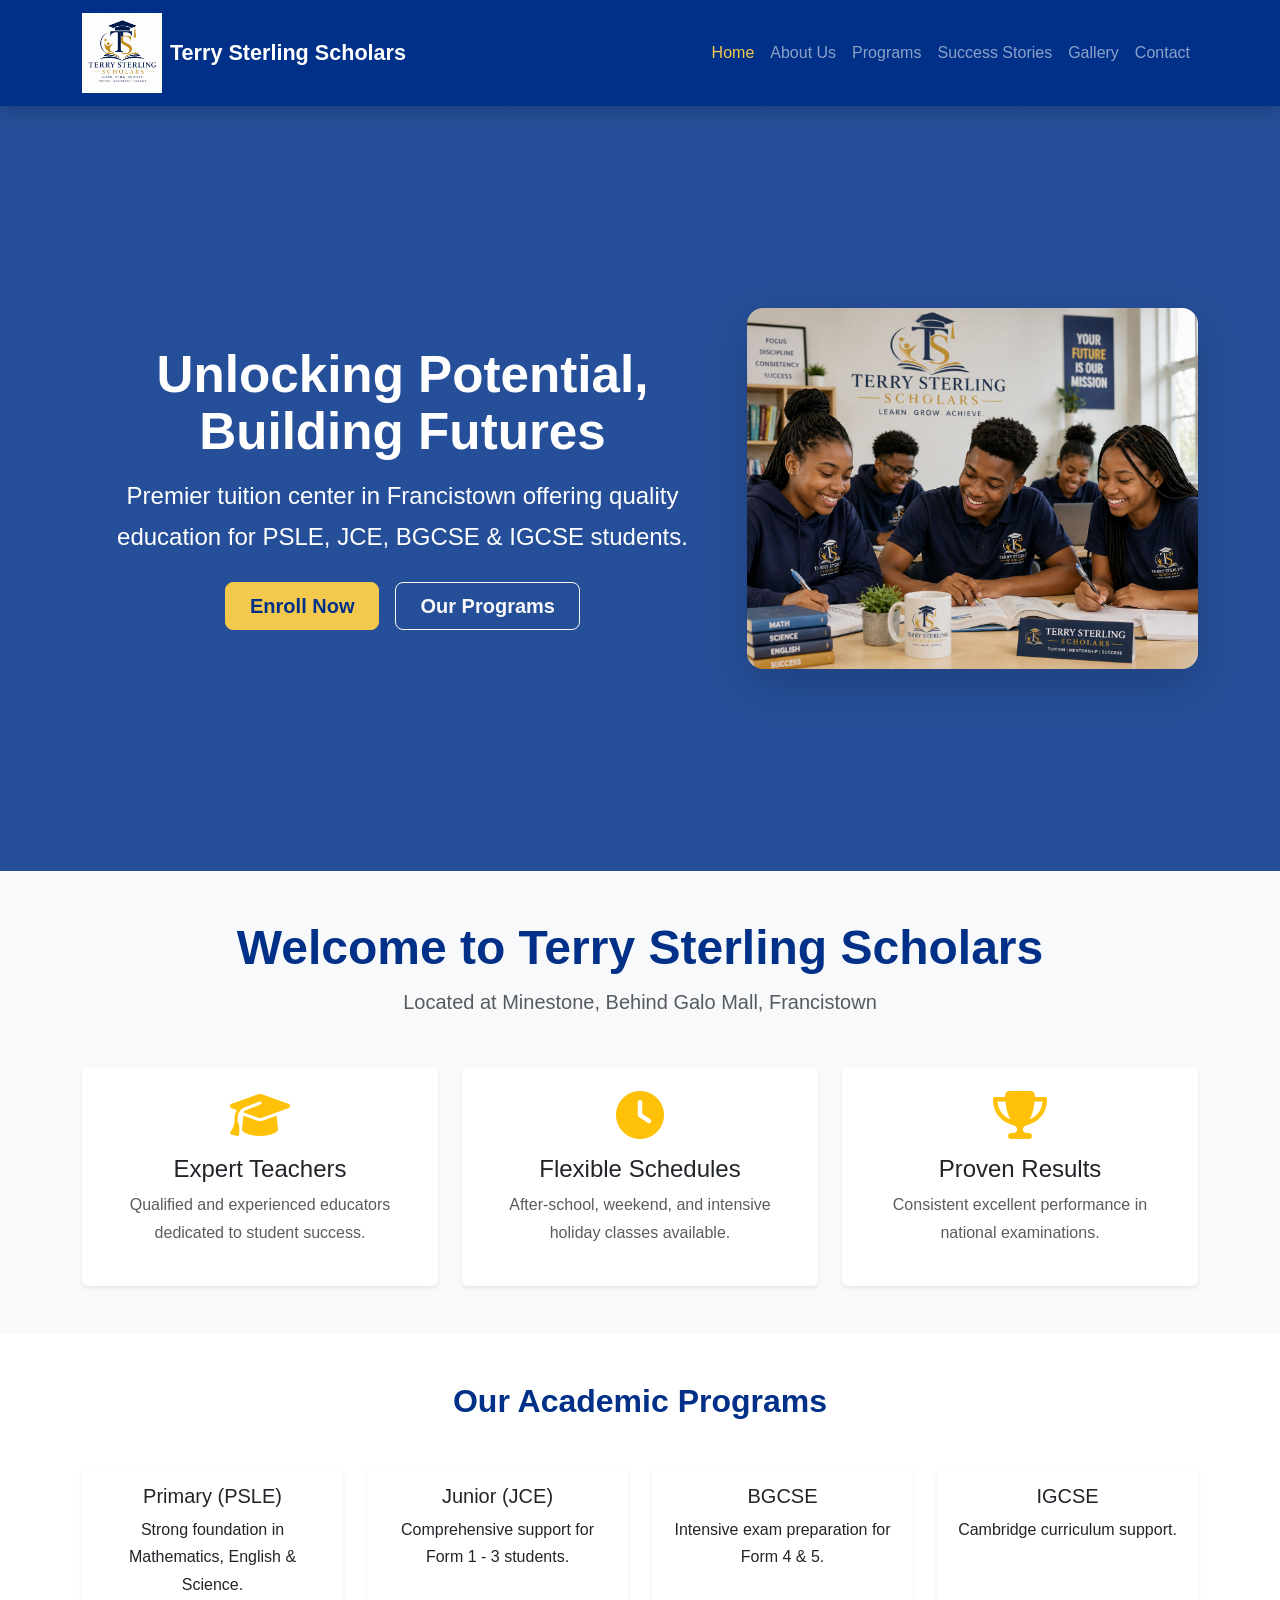
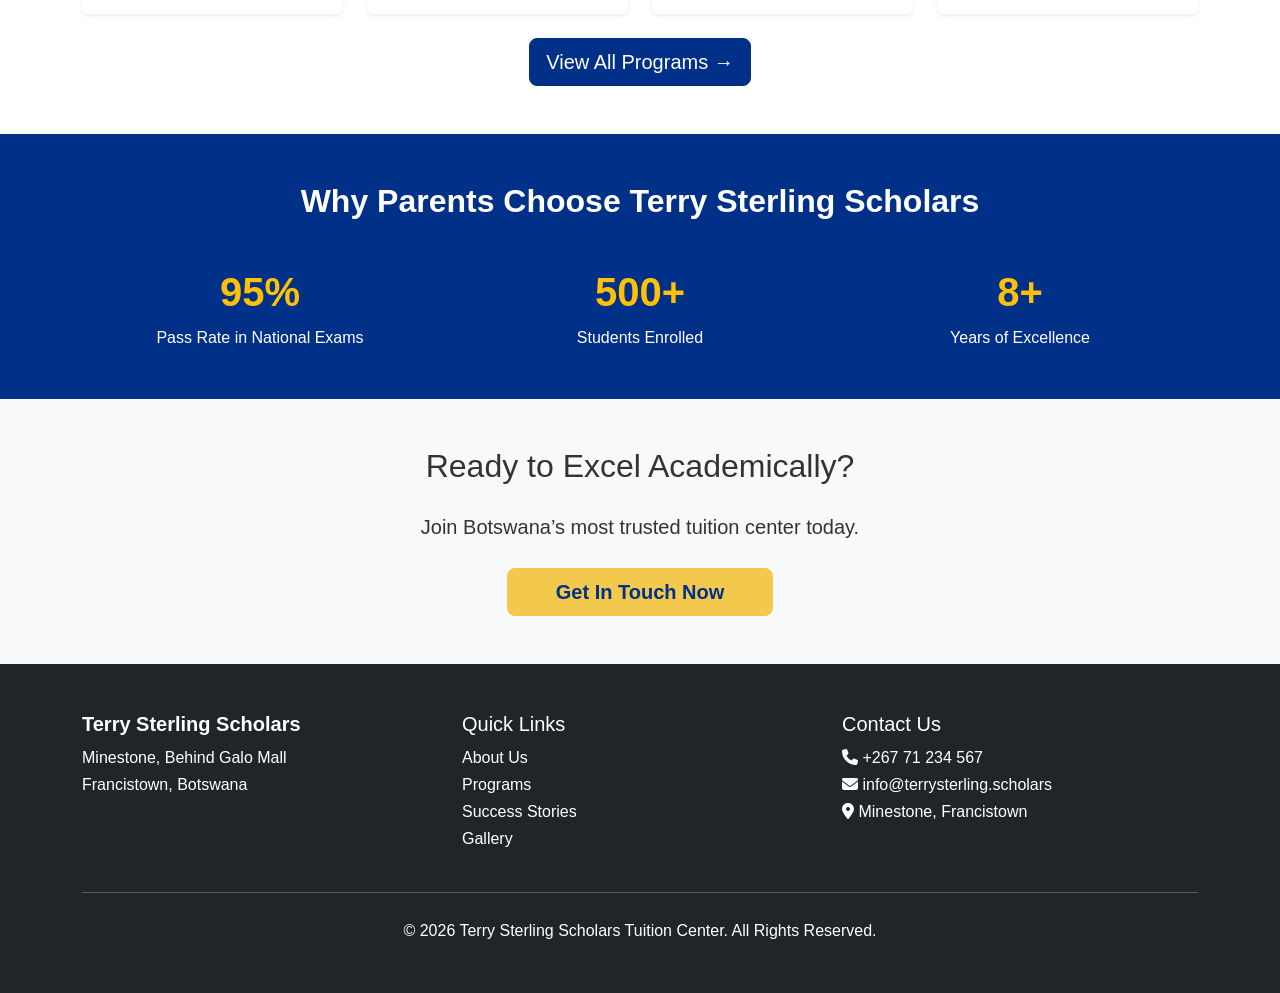
<file: index.html>
<!DOCTYPE html>
<html lang="en">
<head>
    <meta charset="UTF-8">
    <meta name="viewport" content="width=device-width, initial-scale=1.0">
    <title>Terry Sterling Scholars | Best Tuition Center in Francistown</title>
    
    <!-- Bootstrap 5 -->
    <link href="https://cdn.jsdelivr.net/npm/bootstrap@5.3.3/dist/css/bootstrap.min.css" rel="stylesheet">
    
    <!-- Font Awesome -->
    <link rel="stylesheet" href="https://cdnjs.cloudflare.com/ajax/libs/font-awesome/6.6.0/css/all.min.css">
    
    <!-- Custom CSS -->
    <link rel="stylesheet" href="assets/css/style.css">
</head>
<body>

    <!-- Navbar -->
    <nav class="navbar navbar-expand-lg navbar-dark bg-primary sticky-top shadow">
        <div class="container">
            <a class="navbar-brand fw-bold d-flex align-items-center" href="index.html">
                <img src="assets/images/logo.png" alt="Terry Sterling Scholars Logo" width="80" height="80" class="me-2">
                Terry Sterling Scholars
            </a>
            <button class="navbar-toggler" type="button" data-bs-toggle="collapse" data-bs-target="#navbarNav">
                <span class="navbar-toggler-icon"></span>
            </button>
            <div class="collapse navbar-collapse" id="navbarNav">
                <ul class="navbar-nav ms-auto">
                    <li class="nav-item"><a class="nav-link active" href="index.html">Home</a></li>
                    <li class="nav-item"><a class="nav-link" href="about.html">About Us</a></li>
                    <li class="nav-item"><a class="nav-link" href="programs.html">Programs</a></li>
                    <li class="nav-item"><a class="nav-link" href="success.html">Success Stories</a></li>
                    <li class="nav-item"><a class="nav-link" href="gallery.html">Gallery</a></li>
                    <li class="nav-item"><a class="nav-link" href="contact.html">Contact</a></li>
                </ul>
            </div>
        </div>
    </nav>

    <!-- Hero Section -->
    <header class="hero-section text-white text-center py-6">
        <div class="container">
            <div class="row align-items-center">
                <div class="col-lg-7">
                    <h1 class="display-3 fw-bold mb-3">Unlocking Potential,<br>Building Futures</h1>
                    <p class="lead fs-4 mb-4">Premier tuition center in Francistown offering quality education for PSLE, JCE, BGCSE & IGCSE students.</p>
                    <div class="d-flex justify-content-center gap-3">
                        <a href="contact.html" class="btn btn-warning btn-lg fw-bold px-4">Enroll Now</a>
                        <a href="programs.html" class="btn btn-outline-light btn-lg fw-bold px-4">Our Programs</a>
                    </div>
                </div>
                <div class="col-lg-5 mt-4 mt-lg-0">
                    <img src="assets/images/hero.png" alt="Happy students at Terry Sterling Scholars Tuition Center" class="img-fluid rounded-4 shadow-lg">
                </div>
            </div>
        </div>
    </header>

    <!-- Welcome Section -->
    <section class="py-5 bg-light">
        <div class="container">
            <div class="text-center mb-5">
                <h2 class="display-5 fw-bold text-primary">Welcome to Terry Sterling Scholars</h2>
                <p class="lead text-muted">Located at Minestone, Behind Galo Mall, Francistown</p>
            </div>
            
            <div class="row g-4">
                <div class="col-md-4">
                    <div class="card h-100 border-0 shadow-sm text-center p-4">
                        <i class="fas fa-graduation-cap fa-3x text-warning mb-3"></i>
                        <h4>Expert Teachers</h4>
                        <p class="text-muted">Qualified and experienced educators dedicated to student success.</p>
                    </div>
                </div>
                <div class="col-md-4">
                    <div class="card h-100 border-0 shadow-sm text-center p-4">
                        <i class="fas fa-clock fa-3x text-warning mb-3"></i>
                        <h4>Flexible Schedules</h4>
                        <p class="text-muted">After-school, weekend, and intensive holiday classes available.</p>
                    </div>
                </div>
                <div class="col-md-4">
                    <div class="card h-100 border-0 shadow-sm text-center p-4">
                        <i class="fas fa-trophy fa-3x text-warning mb-3"></i>
                        <h4>Proven Results</h4>
                        <p class="text-muted">Consistent excellent performance in national examinations.</p>
                    </div>
                </div>
            </div>
        </div>
    </section>

    <!-- Programs Teaser -->
    <section class="py-5">
        <div class="container">
            <h2 class="text-center mb-5 fw-bold text-primary">Our Academic Programs</h2>
            <div class="row g-4">
                <div class="col-md-6 col-lg-3">
                    <div class="card h-100 shadow-sm">
                        <div class="card-body text-center">
                            <h5 class="card-title">Primary (PSLE)</h5>
                            <p class="card-text">Strong foundation in Mathematics, English & Science.</p>
                        </div>
                    </div>
                </div>
                <div class="col-md-6 col-lg-3">
                    <div class="card h-100 shadow-sm">
                        <div class="card-body text-center">
                            <h5 class="card-title">Junior (JCE)</h5>
                            <p class="card-text">Comprehensive support for Form 1 - 3 students.</p>
                        </div>
                    </div>
                </div>
                <div class="col-md-6 col-lg-3">
                    <div class="card h-100 shadow-sm">
                        <div class="card-body text-center">
                            <h5 class="card-title">BGCSE</h5>
                            <p class="card-text">Intensive exam preparation for Form 4 & 5.</p>
                        </div>
                    </div>
                </div>
                <div class="col-md-6 col-lg-3">
                    <div class="card h-100 shadow-sm">
                        <div class="card-body text-center">
                            <h5 class="card-title">IGCSE</h5>
                            <p class="card-text">Cambridge curriculum support.</p>
                        </div>
                    </div>
                </div>
            </div>
            <div class="text-center mt-4">
                <a href="programs.html" class="btn btn-primary btn-lg">View All Programs →</a>
            </div>
        </div>
    </section>

    <!-- Why Choose Us -->
    <section class="py-5 bg-primary text-white">
        <div class="container">
            <h2 class="text-center mb-5 fw-bold">Why Parents Choose Terry Sterling Scholars</h2>
            <div class="row text-center g-4">
                <div class="col-md-4">
                    <h3 class="display-6 fw-bold text-warning">95%</h3>
                    <p class="mb-0">Pass Rate in National Exams</p>
                </div>
                <div class="col-md-4">
                    <h3 class="display-6 fw-bold text-warning">500+</h3>
                    <p class="mb-0">Students Enrolled</p>
                </div>
                <div class="col-md-4">
                    <h3 class="display-6 fw-bold text-warning">8+</h3>
                    <p class="mb-0">Years of Excellence</p>
                </div>
            </div>
        </div>
    </section>

    <!-- Call to Action -->
    <section class="py-5 text-center bg-light">
        <div class="container">
            <h2 class="mb-4">Ready to Excel Academically?</h2>
            <p class="lead mb-4">Join Botswana’s most trusted tuition center today.</p>
            <a href="contact.html" class="btn btn-warning btn-lg px-5 fw-bold">Get In Touch Now</a>
        </div>
    </section>

    <!-- Footer -->
    <footer class="bg-dark text-white py-5">
        <div class="container">
            <div class="row">
                <div class="col-md-4">
                    <h5 class="fw-bold">Terry Sterling Scholars</h5>
                    <p>Minestone, Behind Galo Mall<br>Francistown, Botswana</p>
                </div>
                <div class="col-md-4">
                    <h5>Quick Links</h5>
                    <ul class="list-unstyled">
                        <li><a href="about.html" class="text-white text-decoration-none">About Us</a></li>
                        <li><a href="programs.html" class="text-white text-decoration-none">Programs</a></li>
                        <li><a href="success.html" class="text-white text-decoration-none">Success Stories</a></li>
                        <li><a href="gallery.html" class="text-white text-decoration-none">Gallery</a></li>
                    </ul>
                </div>
                <div class="col-md-4">
                    <h5>Contact Us</h5>
                    <p>
                        <i class="fas fa-phone"></i> +267 71 234 567<br>
                        <i class="fas fa-envelope"></i> info@terrysterling.scholars<br>
                        <i class="fas fa-map-marker-alt"></i> Minestone, Francistown
                    </p>
                </div>
            </div>
            <hr class="my-4">
            <div class="text-center">
                © 2026 Terry Sterling Scholars Tuition Center. All Rights Reserved.
            </div>
        </div>
    </footer>

    <!-- Bootstrap JS -->
    <script src="https://cdn.jsdelivr.net/npm/bootstrap@5.3.3/dist/js/bootstrap.bundle.min.js"></script>
    <!-- Custom JS -->
    <script src="assets/js/main.js"></script>
</body>
</html>
</file>
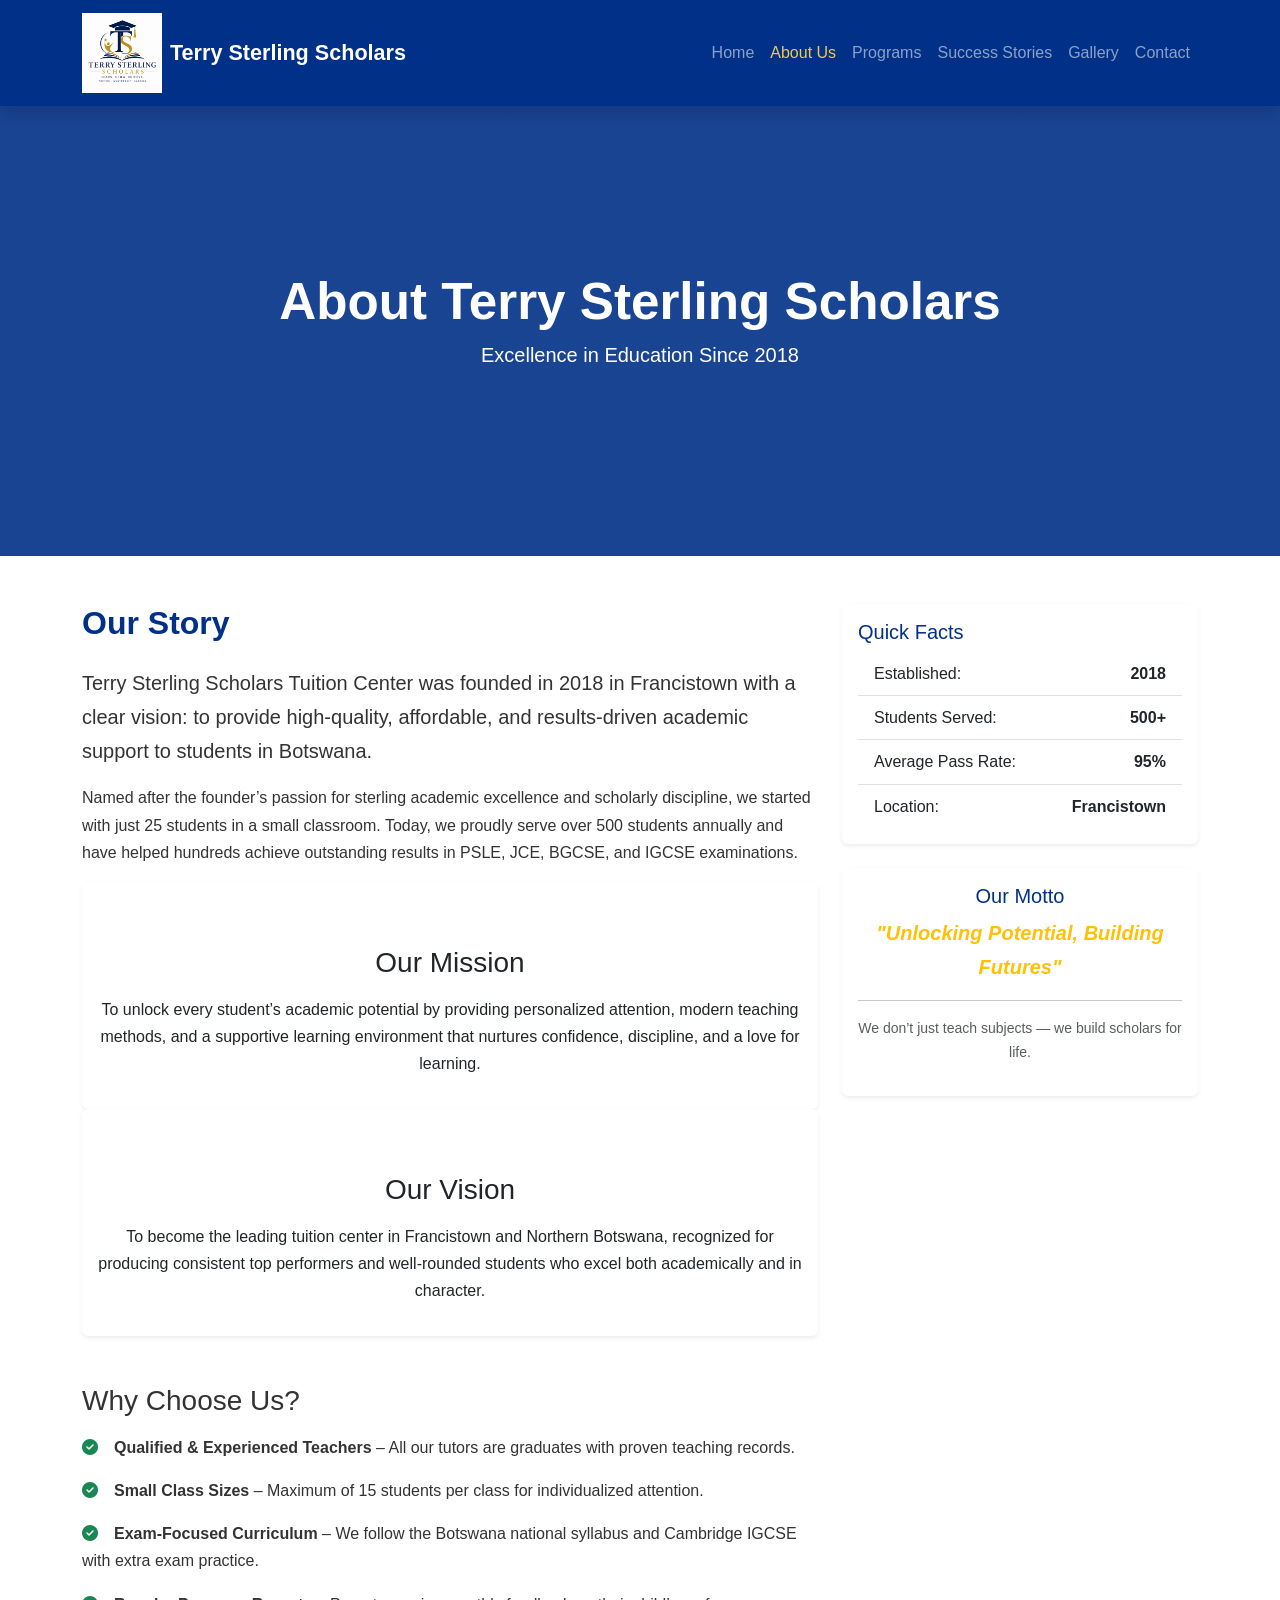
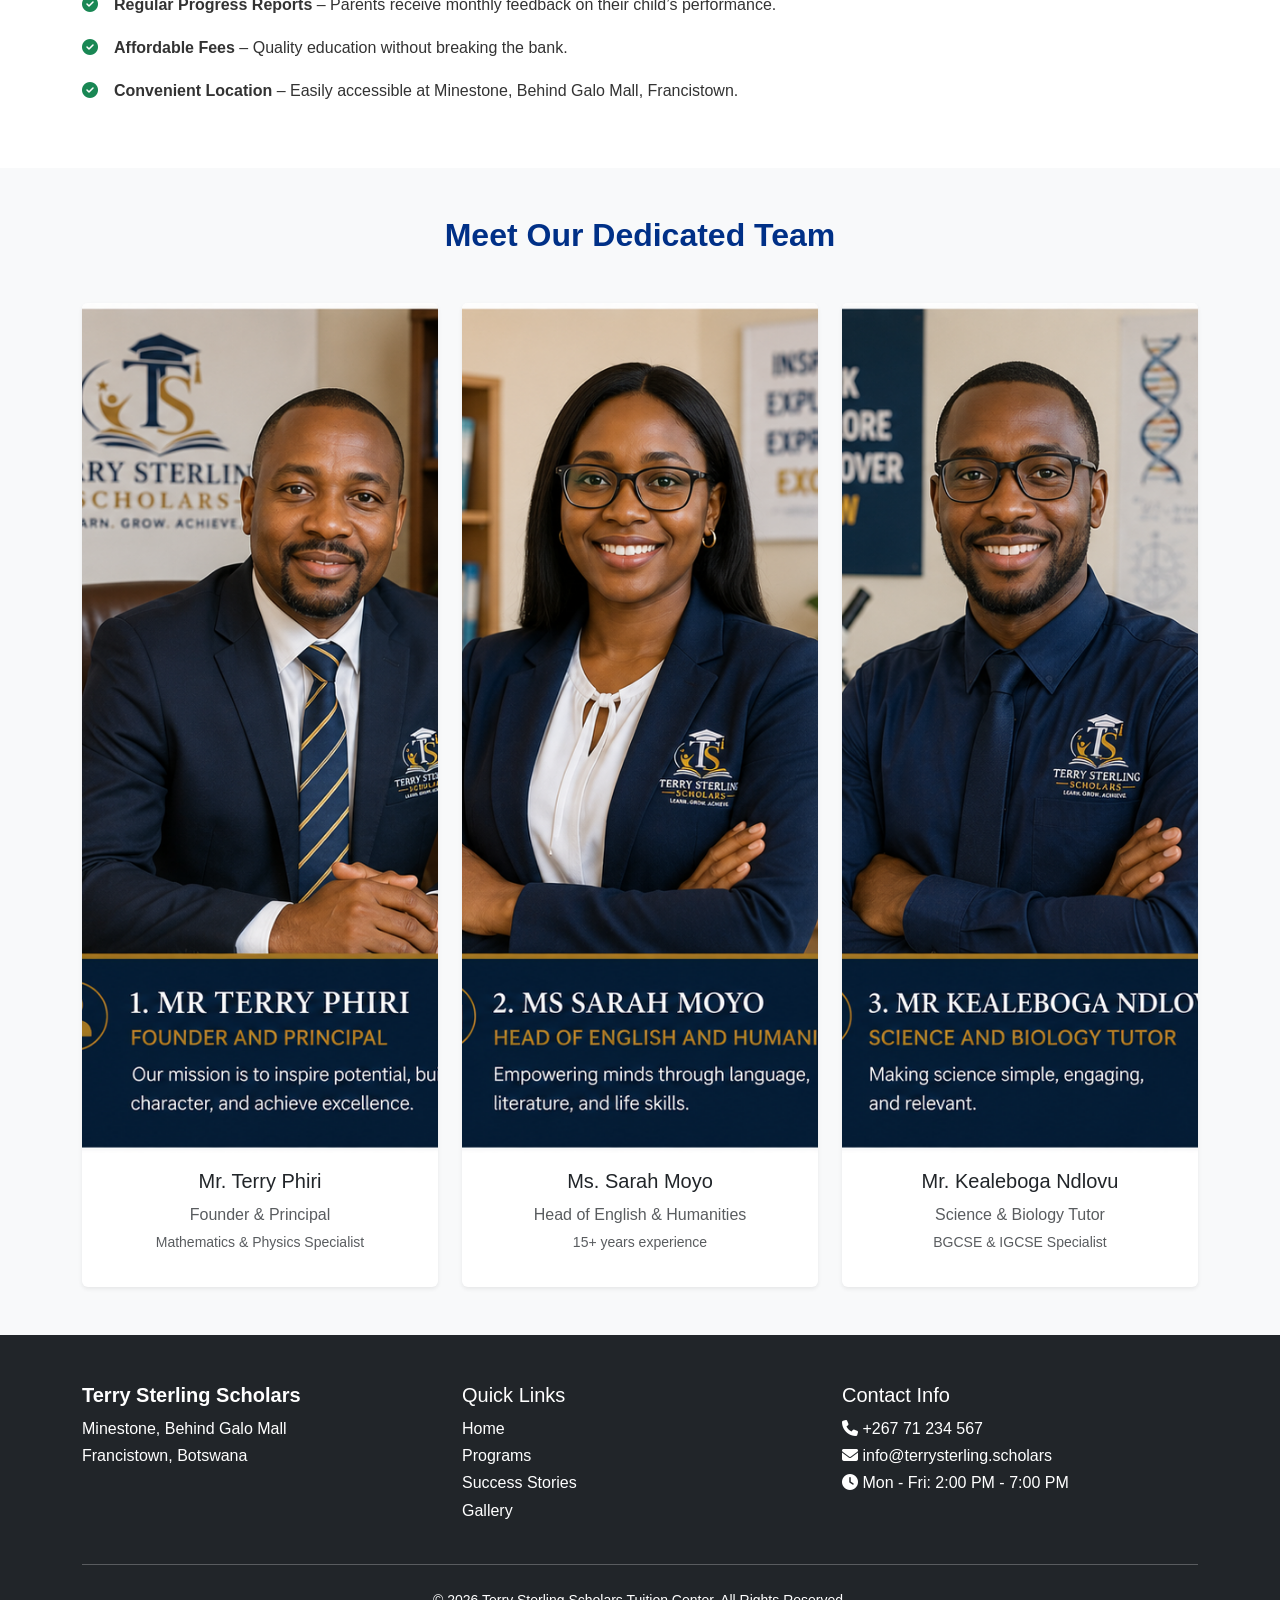
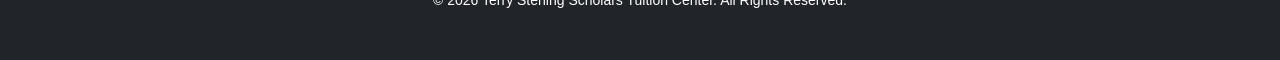
<file: about.html>
<!DOCTYPE html>
<html lang="en">
<head>
    <meta charset="UTF-8">
    <meta name="viewport" content="width=device-width, initial-scale=1.0">
    <title>About Us - Terry Sterling Scholars</title>
    
    <!-- Bootstrap 5 -->
    <link href="https://cdn.jsdelivr.net/npm/bootstrap@5.3.3/dist/css/bootstrap.min.css" rel="stylesheet">
    
    <!-- Font Awesome -->
    <link rel="stylesheet" href="https://cdnjs.cloudflare.com/ajax/libs/font-awesome/6.6.0/css/all.min.css">
    
    <!-- Custom CSS -->
    <link rel="stylesheet" href="assets/css/style.css">
</head>
<body>

    <!-- Navbar -->
    <nav class="navbar navbar-expand-lg navbar-dark bg-primary sticky-top shadow">
        <div class="container">
            <a class="navbar-brand fw-bold d-flex align-items-center" href="index.html">
                <img src="assets/images/logo.png" alt="Terry Sterling Scholars Logo" width="80" height="80" class="me-2">
                Terry Sterling Scholars
            </a>
            <button class="navbar-toggler" type="button" data-bs-toggle="collapse" data-bs-target="#navbarNav">
                <span class="navbar-toggler-icon"></span>
            </button>
            <div class="collapse navbar-collapse" id="navbarNav">
                <ul class="navbar-nav ms-auto">
                    <li class="nav-item"><a class="nav-link" href="index.html">Home</a></li>
                    <li class="nav-item"><a class="nav-link active" href="about.html">About Us</a></li>
                    <li class="nav-item"><a class="nav-link" href="programs.html">Programs</a></li>
                    <li class="nav-item"><a class="nav-link" href="success.html">Success Stories</a></li>
                    <li class="nav-item"><a class="nav-link" href="gallery.html">Gallery</a></li>
                    <li class="nav-item"><a class="nav-link" href="contact.html">Contact</a></li>
                </ul>
            </div>
        </div>
    </nav>

    <!-- Page Header -->
    <header class="hero-section text-white text-center py-5" style="min-height: 50vh; background: linear-gradient(rgba(0,48,135,0.9), rgba(0,48,135,0.9)), url('https://p1.hiclipart.com/preview/87/884/40/credit-card-child-student-tutor-school-education-tuition-payments-homework-png-clipart.jpg') center/cover no-repeat;">
        <div class="container">
            <h1 class="display-4 fw-bold">About Terry Sterling Scholars</h1>
            <p class="lead">Excellence in Education Since 2018</p>
        </div>
    </header>

    <!-- Main Content -->
    <section class="py-5">
        <div class="container">
            <div class="row">
                <div class="col-lg-8">
                    <h2 class="fw-bold text-primary mb-4">Our Story</h2>
                    <p class="lead">
                        Terry Sterling Scholars Tuition Center was founded in 2018 in Francistown with a clear vision: 
                        to provide high-quality, affordable, and results-driven academic support to students in Botswana.
                    </p>
                    <p>
                        Named after the founder’s passion for sterling academic excellence and scholarly discipline, 
                        we started with just 25 students in a small classroom. Today, we proudly serve over 500 students 
                        annually and have helped hundreds achieve outstanding results in PSLE, JCE, BGCSE, and IGCSE examinations.
                    </p>

                    <div class="card shadow-sm">
                        <div class="card-body text-center">
					<h3 class="mt-5 mb-3">Our Mission</h3>
                    <p>
                        To unlock every student’s academic potential by providing personalized attention, 
                        modern teaching methods, and a supportive learning environment that nurtures confidence, 
                        discipline, and a love for learning.
                    </p>
					</div></div>

                    <div class="card shadow-sm">
                        <div class="card-body text-center">
					<h3 class="mt-5 mb-3">Our Vision</h3>
                    <p>
                        To become the leading tuition center in Francistown and Northern Botswana, recognized 
                        for producing consistent top performers and well-rounded students who excel both academically 
                        and in character.
                    </p>
					</div></div>

                    <h3 class="mt-5 mb-3">Why Choose Us?</h3>
                    <ul class="list-unstyled">
                        <li class="mb-3"><i class="fas fa-check-circle text-success me-3"></i><strong>Qualified & Experienced Teachers</strong> – All our tutors are graduates with proven teaching records.</li>
                        <li class="mb-3"><i class="fas fa-check-circle text-success me-3"></i><strong>Small Class Sizes</strong> – Maximum of 15 students per class for individualized attention.</li>
                        <li class="mb-3"><i class="fas fa-check-circle text-success me-3"></i><strong>Exam-Focused Curriculum</strong> – We follow the Botswana national syllabus and Cambridge IGCSE with extra exam practice.</li>
                        <li class="mb-3"><i class="fas fa-check-circle text-success me-3"></i><strong>Regular Progress Reports</strong> – Parents receive monthly feedback on their child’s performance.</li>
                        <li class="mb-3"><i class="fas fa-check-circle text-success me-3"></i><strong>Affordable Fees</strong> – Quality education without breaking the bank.</li>
                        <li class="mb-3"><i class="fas fa-check-circle text-success me-3"></i><strong>Convenient Location</strong> – Easily accessible at Minestone, Behind Galo Mall, Francistown.</li>
                    </ul>
                </div>

                <!-- Sidebar -->
                <div class="col-lg-4">
                    <div class="card shadow-sm mb-4">
                        <div class="card-body">
                            <h5 class="card-title text-primary">Quick Facts</h5>
                            <ul class="list-group list-group-flush">
                                <li class="list-group-item d-flex justify-content-between">
                                    <span>Established:</span> <strong>2018</strong>
                                </li>
                                <li class="list-group-item d-flex justify-content-between">
                                    <span>Students Served:</span> <strong>500+</strong>
                                </li>
                                <li class="list-group-item d-flex justify-content-between">
                                    <span>Average Pass Rate:</span> <strong>95%</strong>
                                </li>
                                <li class="list-group-item d-flex justify-content-between">
                                    <span>Location:</span> <strong>Francistown</strong>
                                </li>
                            </ul>
                        </div>
                    </div>

                    <div class="card shadow-sm">
                        <div class="card-body text-center">
                            <h5 class="text-primary">Our Motto</h5>
                            <p class="fst-italic fw-bold fs-5 text-warning">"Unlocking Potential, Building Futures"</p>
                            <hr>
                            <p class="small text-muted">
                                We don’t just teach subjects — we build scholars for life.
                            </p>
                        </div>
                    </div>
                </div>
            </div>
        </div>
    </section>

    <!-- Our Team Teaser -->
    <section class="py-5 bg-light">
        <div class="container">
            <h2 class="text-center fw-bold text-primary mb-5">Meet Our Dedicated Team</h2>
            <div class="row g-4 text-center">
                <div class="col-md-4">
                    <div class="card h-100 shadow-sm">
                        <img src="assets/images/principal.png" class="card-img-top" alt="Mr. Terry" style="height: 850px; object-fit: cover;">
                        <div class="card-body">
                            <h5>Mr. Terry Phiri</h5>
                            <p class="text-muted">Founder & Principal<br><small>Mathematics & Physics Specialist</small></p>
                        </div>
                    </div>
                </div>
                <div class="col-md-4">
                    <div class="card h-100 shadow-sm">
                        <img src="assets/images/teacher2.png" class="card-img-top" alt="Ms. Sarah" style="height: 850px; object-fit: cover;">
                        <div class="card-body">
                            <h5>Ms. Sarah Moyo</h5>
                            <p class="text-muted">Head of English & Humanities<br><small>15+ years experience</small></p>
                        </div>
                    </div>
                </div>
                <div class="col-md-4">
                    <div class="card h-100 shadow-sm">
                        <img src="assets/images/teacher3.png" class="card-img-top" alt="Mr. Kealeboga" style="height: 850px; object-fit: cover;">
                        <div class="card-body">
                            <h5>Mr. Kealeboga Ndlovu</h5>
                            <p class="text-muted">Science & Biology Tutor<br><small>BGCSE & IGCSE Specialist</small></p>
                        </div>
                    </div>
                </div>
            </div>
        </div>
    </section>

    <!-- Footer -->
    <footer class="bg-dark text-white py-5">
        <div class="container">
            <div class="row">
                <div class="col-md-4">
                    <h5 class="fw-bold">Terry Sterling Scholars</h5>
                    <p>Minestone, Behind Galo Mall<br>Francistown, Botswana</p>
                </div>
                <div class="col-md-4">
                    <h5>Quick Links</h5>
                    <ul class="list-unstyled">
                        <li><a href="index.html" class="text-white text-decoration-none">Home</a></li>
                        <li><a href="programs.html" class="text-white text-decoration-none">Programs</a></li>
                        <li><a href="success.html" class="text-white text-decoration-none">Success Stories</a></li>
                        <li><a href="gallery.html" class="text-white text-decoration-none">Gallery</a></li>
                    </ul>
                </div>
                <div class="col-md-4">
                    <h5>Contact Info</h5>
                    <p>
                        <i class="fas fa-phone"></i> +267 71 234 567<br>
                        <i class="fas fa-envelope"></i> info@terrysterling.scholars<br>
                        <i class="fas fa-clock"></i> Mon - Fri: 2:00 PM - 7:00 PM
                    </p>
                </div>
            </div>
            <hr class="my-4">
            <div class="text-center small">
                © 2026 Terry Sterling Scholars Tuition Center. All Rights Reserved.
            </div>
        </div>
    </footer>

    <!-- Bootstrap JS + Custom JS -->
    <script src="https://cdn.jsdelivr.net/npm/bootstrap@5.3.3/dist/js/bootstrap.bundle.min.js"></script>
    <script src="assets/js/main.js"></script>
</body>
</html>
</file>
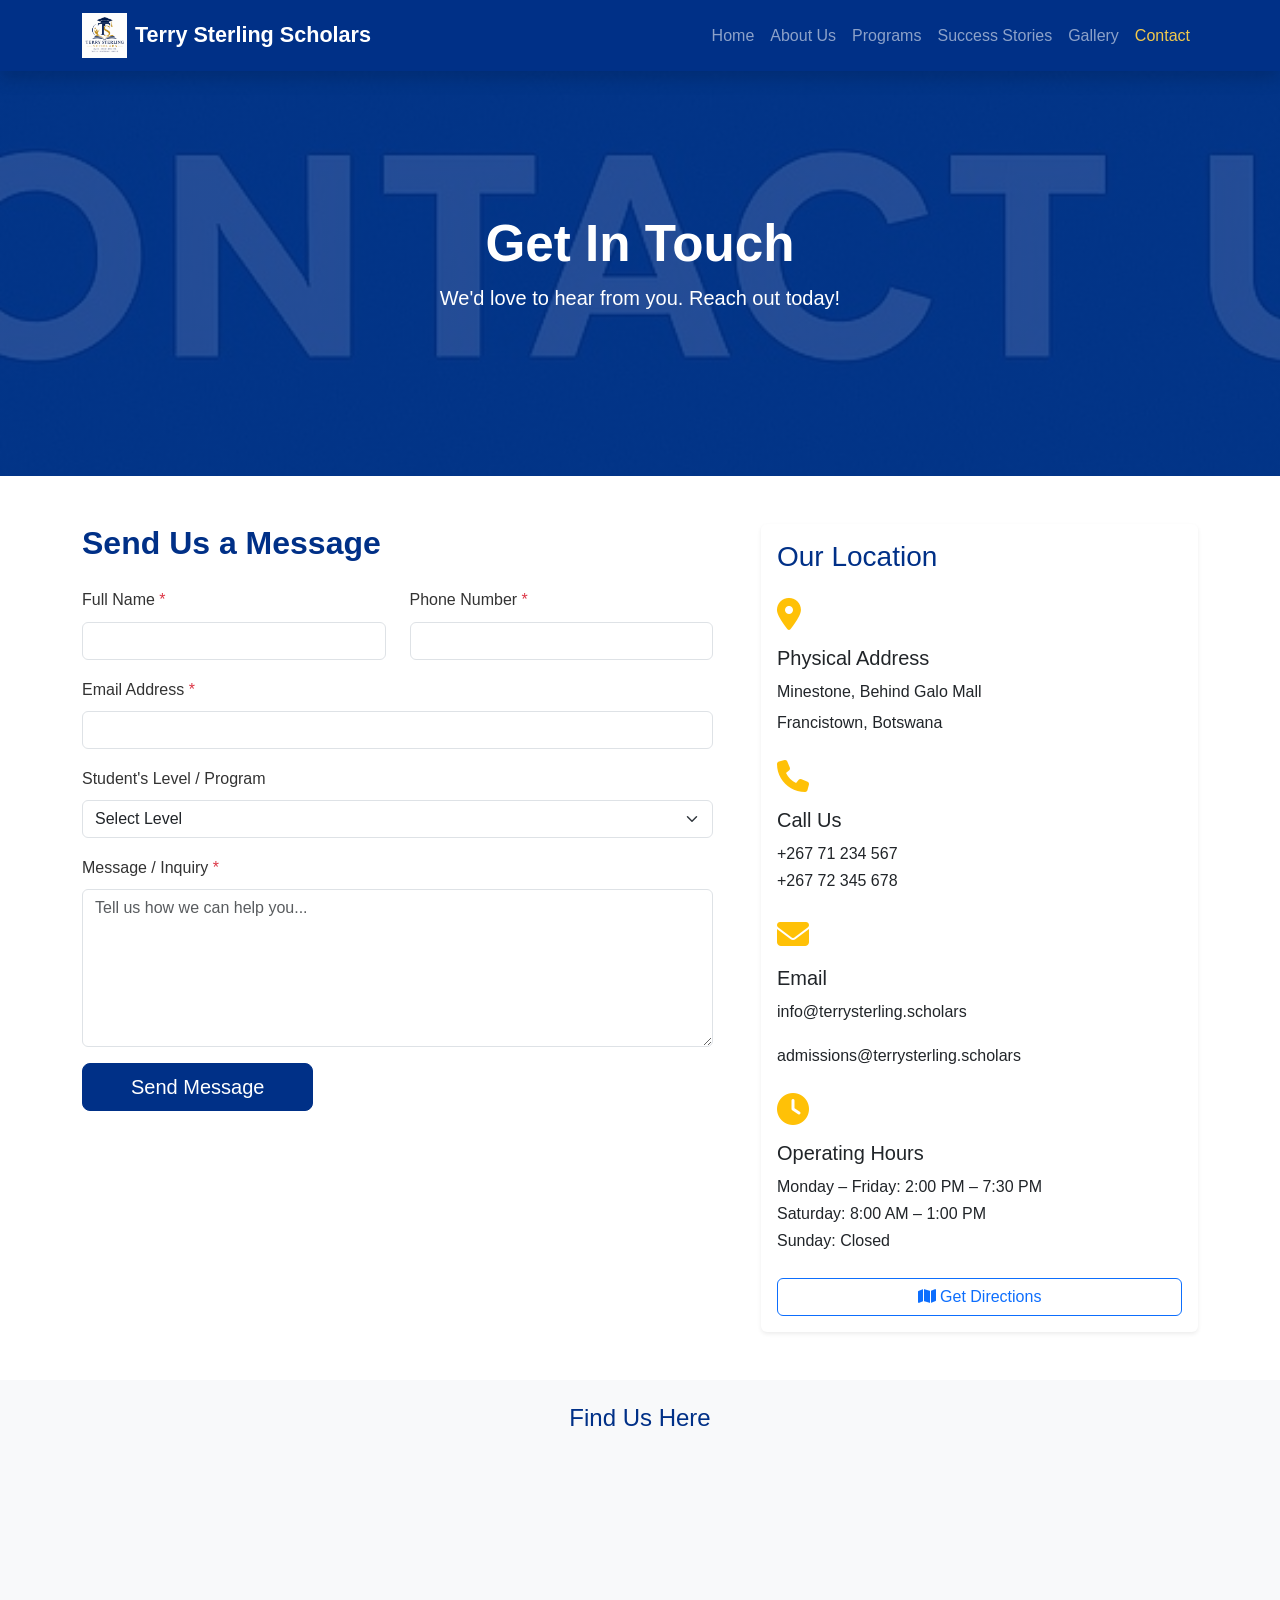
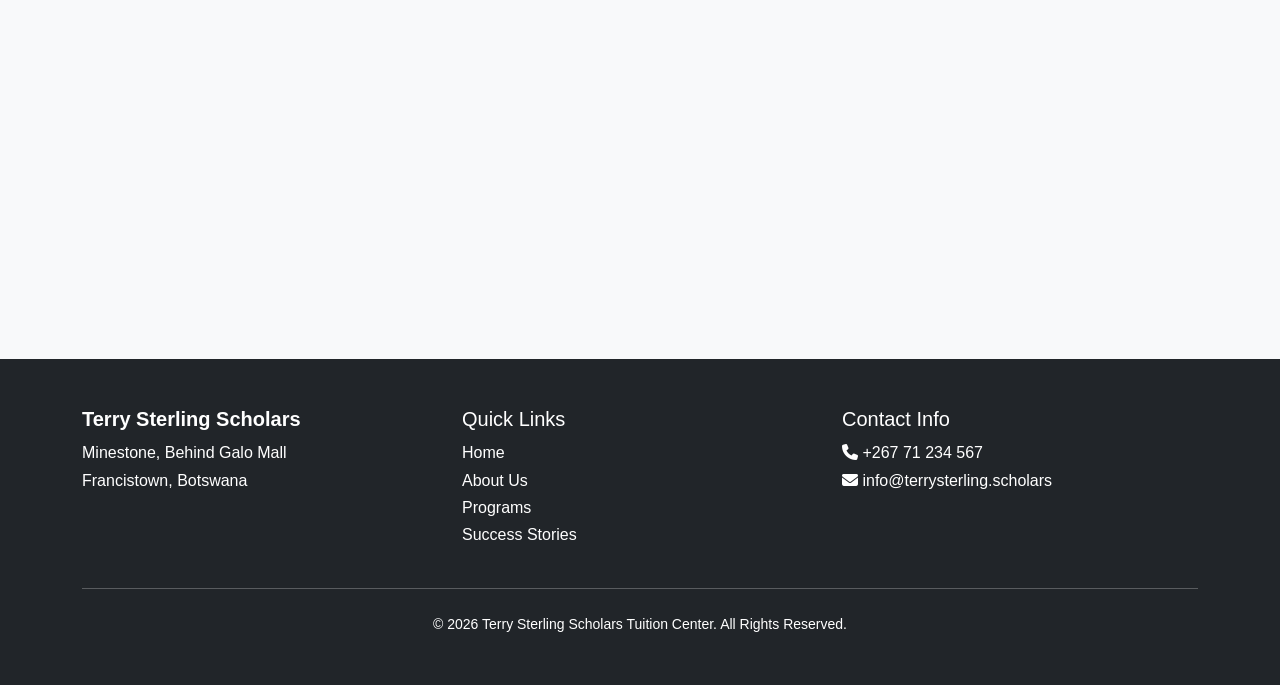
<file: contact.html>
<!DOCTYPE html>
<html lang="en">
<head>
    <meta charset="UTF-8">
    <meta name="viewport" content="width=device-width, initial-scale=1.0">
    <title>Contact Us - Terry Sterling Scholars</title>
    
    <!-- Bootstrap 5 -->
    <link href="https://cdn.jsdelivr.net/npm/bootstrap@5.3.3/dist/css/bootstrap.min.css" rel="stylesheet">
    
    <!-- Font Awesome -->
    <link rel="stylesheet" href="https://cdnjs.cloudflare.com/ajax/libs/font-awesome/6.6.0/css/all.min.css">
    
    <!-- Custom CSS -->
    <link rel="stylesheet" href="assets/css/style.css">
</head>
<body>

    <!-- Navbar -->
    <nav class="navbar navbar-expand-lg navbar-dark bg-primary sticky-top shadow">
        <div class="container">
            <a class="navbar-brand fw-bold d-flex align-items-center" href="index.html">
                <img src="assets/images/logo.png" alt="Terry Sterling Scholars Logo" width="45" height="45" class="me-2">
                Terry Sterling Scholars
            </a>
            <button class="navbar-toggler" type="button" data-bs-toggle="collapse" data-bs-target="#navbarNav">
                <span class="navbar-toggler-icon"></span>
            </button>
            <div class="collapse navbar-collapse" id="navbarNav">
                <ul class="navbar-nav ms-auto">
                    <li class="nav-item"><a class="nav-link" href="index.html">Home</a></li>
                    <li class="nav-item"><a class="nav-link" href="about.html">About Us</a></li>
                    <li class="nav-item"><a class="nav-link" href="programs.html">Programs</a></li>
                    <li class="nav-item"><a class="nav-link" href="success.html">Success Stories</a></li>
                    <li class="nav-item"><a class="nav-link" href="gallery.html">Gallery</a></li>
                    <li class="nav-item"><a class="nav-link active" href="contact.html">Contact</a></li>
                </ul>
            </div>
        </div>
    </nav>

    <!-- Page Header -->
    <header class="hero-section text-white text-center py-5" style="min-height: 45vh; background: linear-gradient(rgba(0,48,135,0.85), rgba(0,48,135,0.85)), url('assets/images/contact.jpg') center/cover no-repeat;">
        <div class="container">
            <h1 class="display-4 fw-bold">Get In Touch</h1>
            <p class="lead">We'd love to hear from you. Reach out today!</p>
        </div>
    </header>

    <section class="py-5">
        <div class="container">
            <div class="row g-5">
                
                <!-- Contact Form -->
                <div class="col-lg-7">
                    <h2 class="fw-bold text-primary mb-4">Send Us a Message</h2>
                    <form id="contactForm" novalidate>
                        <div class="row">
                            <div class="col-md-6 mb-3">
                                <label for="fullName" class="form-label">Full Name <span class="text-danger">*</span></label>
                                <input type="text" class="form-control" id="fullName" name="fullName" required>
                                <div class="invalid-feedback">Please enter your full name.</div>
                            </div>
                            <div class="col-md-6 mb-3">
                                <label for="phone" class="form-label">Phone Number <span class="text-danger">*</span></label>
                                <input type="tel" class="form-control" id="phone" name="phone" required pattern="[0-9]{8,}">
                                <div class="invalid-feedback">Please enter a valid phone number.</div>
                            </div>
                        </div>

                        <div class="mb-3">
                            <label for="email" class="form-label">Email Address <span class="text-danger">*</span></label>
                            <input type="email" class="form-control" id="email" name="email" required>
                            <div class="invalid-feedback">Please enter a valid email address.</div>
                        </div>

                        <div class="mb-3">
                            <label for="studentLevel" class="form-label">Student's Level / Program</label>
                            <select class="form-select" id="studentLevel" name="studentLevel">
                                <option value="">Select Level</option>
                                <option value="PSLE">PSLE (Primary)</option>
                                <option value="JCE">JCE (Junior Secondary)</option>
                                <option value="BGCSE">BGCSE (Form 4 & 5)</option>
                                <option value="IGCSE">IGCSE</option>
                                <option value="Other">Other</option>
                            </select>
                        </div>

                        <div class="mb-3">
                            <label for="message" class="form-label">Message / Inquiry <span class="text-danger">*</span></label>
                            <textarea class="form-control" id="message" name="message" rows="6" required placeholder="Tell us how we can help you..."></textarea>
                            <div class="invalid-feedback">Please write your message.</div>
                        </div>

                        <button type="submit" class="btn btn-primary btn-lg px-5">Send Message</button>
                    </form>
                </div>

                <!-- Contact Information -->
                <div class="col-lg-5">
                    <div class="card shadow-sm h-100">
                        <div class="card-body">
                            <h3 class="card-title text-primary mb-4">Our Location</h3>
                            
                            <div class="mb-4">
                                <i class="fas fa-map-marker-alt fa-2x text-warning mb-3"></i>
                                <h5>Physical Address</h5>
                                <p class="mb-1">Minestone, Behind Galo Mall</p>
                                <p>Francistown, Botswana</p>
                            </div>

                            <div class="mb-4">
                                <i class="fas fa-phone fa-2x text-warning mb-3"></i>
                                <h5>Call Us</h5>
                                <p class="mb-0">+267 71 234 567</p>
                                <p class="mb-0">+267 72 345 678</p>
                            </div>

                            <div class="mb-4">
                                <i class="fas fa-envelope fa-2x text-warning mb-3"></i>
                                <h5>Email</h5>
                                <p>info@terrysterling.scholars</p>
                                <p>admissions@terrysterling.scholars</p>
                            </div>

                            <div class="mb-4">
                                <i class="fas fa-clock fa-2x text-warning mb-3"></i>
                                <h5>Operating Hours</h5>
                                <p>Monday – Friday: 2:00 PM – 7:30 PM<br>
                                   Saturday: 8:00 AM – 1:00 PM<br>
                                   Sunday: Closed</p>
                            </div>

                            <a href="https://maps.google.com" target="_blank" class="btn btn-outline-primary w-100">
                                <i class="fas fa-map"></i> Get Directions
                            </a>
                        </div>
                    </div>
                </div>
            </div>
        </div>
    </section>

    <!-- Map Section (Optional but impressive) -->
    <section class="py-4 bg-light">
        <div class="container">
            <h4 class="text-center mb-4 text-primary">Find Us Here</h4>
            <div class="ratio ratio-21x9">
                <iframe src="https://www.google.com/maps/embed?pb=!1m18!1m12!1m3!1d1195.123456789!2d27.5!3d-21.1!2m3!1f0!2f0!3f0!3m2!1i1024!2i768!4f13.1!3m3!1m2!1s0x0%3A0x0!2zMjHCsDA2JzM2LjAiUyAyN8KwMzAnMDAuMCJF!5e0!3m2!1sen!2sbw!4v1234567890" 
                        width="600" height="450" style="border:0;" allowfullscreen="" loading="lazy"></iframe>
            </div>
        </div>
    </section>

    <!-- Footer -->
    <footer class="bg-dark text-white py-5">
        <div class="container">
            <div class="row">
                <div class="col-md-4">
                    <h5 class="fw-bold">Terry Sterling Scholars</h5>
                    <p>Minestone, Behind Galo Mall<br>Francistown, Botswana</p>
                </div>
                <div class="col-md-4">
                    <h5>Quick Links</h5>
                    <ul class="list-unstyled">
                        <li><a href="index.html" class="text-white text-decoration-none">Home</a></li>
                        <li><a href="about.html" class="text-white text-decoration-none">About Us</a></li>
                        <li><a href="programs.html" class="text-white text-decoration-none">Programs</a></li>
                        <li><a href="success.html" class="text-white text-decoration-none">Success Stories</a></li>
                    </ul>
                </div>
                <div class="col-md-4">
                    <h5>Contact Info</h5>
                    <p>
                        <i class="fas fa-phone"></i> +267 71 234 567<br>
                        <i class="fas fa-envelope"></i> info@terrysterling.scholars
                    </p>
                </div>
            </div>
            <hr class="my-4">
            <div class="text-center small">
                © 2026 Terry Sterling Scholars Tuition Center. All Rights Reserved.
            </div>
        </div>
    </footer>

    <!-- Bootstrap JS -->
    <script src="https://cdn.jsdelivr.net/npm/bootstrap@5.3.3/dist/js/bootstrap.bundle.min.js"></script>
    
    <!-- Custom JavaScript for Form Validation -->
    <script src="assets/js/main.js"></script>
    <script>
        // Form Validation
        const form = document.getElementById('contactForm');
        
        form.addEventListener('submit', function(event) {
            if (!form.checkValidity()) {
                event.preventDefault();
                event.stopPropagation();
            }
            form.classList.add('was-validated');
        });
    </script>
</body>
</html>
</file>
<file: assets/css/style.css>
/* =============================================
   Terry Sterling Scholars - Custom Styles
   ============================================= */

:root {
    --primary: #003087;
    --accent: #F2C94C;
    --dark: #212529;
    --light: #f8f9fa;
    --success: #28a745;
}

* {
    box-sizing: border-box;
}

body {
    font-family: 'Segoe UI', Tahoma, Geneva, Verdana, sans-serif;
    line-height: 1.7;
    color: #333;
    margin: 0;
    padding: 0;
}

/* Navbar */
.navbar {
    background-color: var(--primary) !important;
    box-shadow: 0 4px 12px rgba(0, 0, 0, 0.1);
}

.navbar-brand {
    font-weight: 700;
    font-size: 1.35rem;
}

.nav-link {
    font-weight: 500;
    transition: color 0.3s ease;
}

.nav-link:hover, .nav-link.active {
    color: var(--accent) !important;
}

/* Hero Section */
.hero-section {
    background: linear-gradient(rgba(0, 48, 135, 0.85), rgba(0, 48, 135, 0.85)), 
                url('https://p1.hiclipart.com/preview/87/884/40/credit-card-child-student-tutor-school-education-tuition-payments-homework-png-clipart.jpg') center/cover no-repeat;
    min-height: 85vh;
    display: flex;
    align-items: center;
    color: white;
}

.hero-section h1 {
    font-size: 3.2rem;
    font-weight: 700;
    line-height: 1.1;
}

/* Buttons */
.btn-primary {
    background-color: var(--primary);
    border-color: var(--primary);
}

.btn-warning {
    background-color: var(--accent);
    border-color: var(--accent);
    color: var(--primary);
    font-weight: 600;
    transition: all 0.3s ease;
}

.btn-warning:hover {
    background-color: #e0b33a;
    border-color: #e0b33a;
    transform: translateY(-2px);
}

/* Cards */
.card {
    transition: all 0.4s ease;
    border: none;
    box-shadow: 0 5px 15px rgba(0, 0, 0, 0.08);
}

.card:hover {
    transform: translateY(-10px);
    box-shadow: 0 15px 30px rgba(0, 0, 0, 0.15);
}

.card-header {
    font-weight: 600;
}

/* Footer */
footer {
    background-color: var(--dark);
    color: white;
}

footer a {
    color: #ddd;
    text-decoration: none;
    transition: color 0.3s;
}

footer a:hover {
    color: var(--accent);
}

/* Utility Classes */
.text-primary { color: var(--primary) !important; }
.bg-primary { background-color: var(--primary) !important; }

.section-title {
    position: relative;
    display: inline-block;
    padding-bottom: 10px;
}

.section-title:after {
    content: '';
    position: absolute;
    bottom: 0;
    left: 50%;
    transform: translateX(-50%);
    width: 60px;
    height: 3px;
    background-color: var(--accent);
}

/* Form Styling */
form .form-control:focus {
    border-color: var(--accent);
    box-shadow: 0 0 0 0.25rem rgba(242, 201, 76, 0.25);
}

form .invalid-feedback {
    font-size: 0.9rem;
}

/* Table Styling */
.table th {
    background-color: var(--primary);
    color: white;
}

/* Responsive Adjustments */
@media (max-width: 768px) {
    .hero-section h1 {
        font-size: 2.5rem;
    }
    
    .hero-section {
        min-height: 70vh;
    }
}

/* Gallery Specific (will be useful later) */
.gallery-img {
    transition: transform 0.4s ease;
}

.gallery-img:hover {
    transform: scale(1.05);
}

/* General Hover Effects */
.btn, .card {
    transition: all 0.3s ease;
}
</file>
